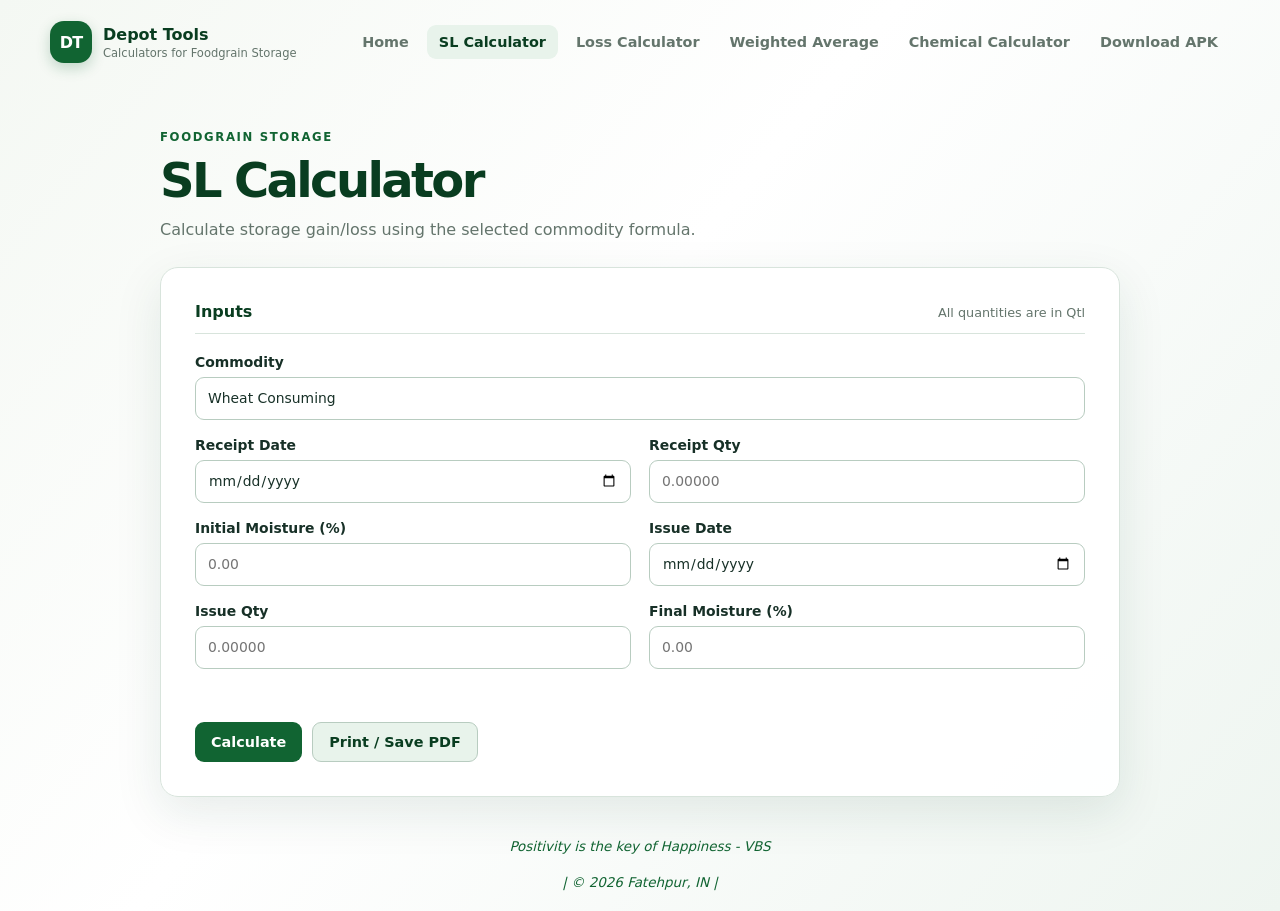
<file: index.html>
<!doctype html>
<html lang="en">
<head>
  <meta charset="utf-8">
  <meta name="viewport" content="width=device-width, initial-scale=1">
  <title>SL Calculator | Depot Tools</title>
  <link rel="stylesheet" href="styles.css">
</head>
<body data-page="sl">
  <header class="site-header">
    <a class="brand" href="index.html">
      <span class="brand-mark">DT</span>
      <span>
        <strong>Depot Tools</strong>
        <small>Calculators for Foodgrain Storage</small>
      </span>
    </a>
    <nav aria-label="Main navigation">
      <a href="https://vipinshri.in/">Home</a>
      <a class="active" href="index.html" aria-current="page">SL Calculator</a>
      <a href="loss.html">Loss Calculator</a>
      <a href="weighted-average.html">Weighted Average</a>
      <a href="chemical.html">Chemical Calculator</a>
      <a href="SL Calculator 6.0.apk">Download APK</a>
    </nav>
  </header>

  <main class="page-shell">
    <section class="intro">
      <p class="eyebrow">FOODGRAIN STORAGE</p>
      <h1>SL Calculator</h1>
      <p>Calculate storage gain/loss using the selected commodity formula.</p>
    </section>

    <section class="card calculator-card">
      <form id="sl-form" novalidate>
        <div class="section-heading">
          <h2>Inputs</h2>
          <span>All quantities are in Qtl</span>
        </div>

        <div class="form-grid">
          <label class="full">Commodity
            <select id="commodity" required>
              <option value="wheat-consuming">Wheat Consuming</option>
              <option value="wheat-procuring">Wheat Procuring</option>
              <option value="rice-consuming">Rice Consuming</option>
              <option value="rice-procuring">Rice Procuring</option>
            </select>
          </label>

          <label>Receipt Date
            <input id="receipt-date" type="date" required>
          </label>

          <label>Receipt Qty
            <input id="receipt-qty" type="number" step="0.00001"
                   min="0" placeholder="0.00000" required>
          </label>

          <label>Initial Moisture (%)
            <input id="initial-moisture" type="number" step="0.01"
                   min="0" placeholder="0.00" required>
          </label>

          <label>Issue Date
            <input id="issue-date" type="date" required>
          </label>

          <label>Issue Qty
            <input id="issue-qty" type="number" step="0.00001"
                   min="0" placeholder="0.00000" required>
          </label>

          <label>Final Moisture (%)
            <input id="final-moisture" type="number" step="0.01"
                   min="0" placeholder="0.00" required>
          </label>
        </div>

        <p class="form-error" id="sl-error" role="alert"></p>

        <div class="button-row">
          <button type="submit">Calculate</button>
          <button class="secondary" id="sl-print" type="button" disabled>
            Print / Save PDF
          </button>
        </div>
      </form>

      <section class="results hidden" id="sl-results" aria-live="polite">
        <div class="section-heading">
          <h2>Result</h2>
          <span>Calculated automatically</span>
        </div>

        <dl class="result-grid">
          <div>
            <dt>Period of Storage</dt>
            <dd id="storage-days">—</dd>
          </div>
          <div>
            <dt>Moisture Change</dt>
            <dd id="moisture-change">—</dd>
          </div>
          <div>
            <dt>Gain / Loss Qty</dt>
            <dd id="gain-loss-qty">—</dd>
          </div>
          <div>
            <dt>Gain / Loss %</dt>
            <dd id="gain-loss-percent">—</dd>
          </div>
          <div>
            <dt>Allowed Gain / Loss</dt>
            <dd id="allowed-gain-loss">—</dd>
          </div>
          <div>
            <dt>Unjustified Loss</dt>
            <dd id="unjustified-loss">—</dd>
          </div>
        </dl>

        <div class="verdict" id="sl-verdict">—</div>
      </section>
    </section>
  </main>

  <footer>Positivity is the key of Happiness - VBS</footer>
  <footer>| © 2026 Fatehpur, IN |</footer>

  <script src="app.js"></script>
</body>
</html>
</file>
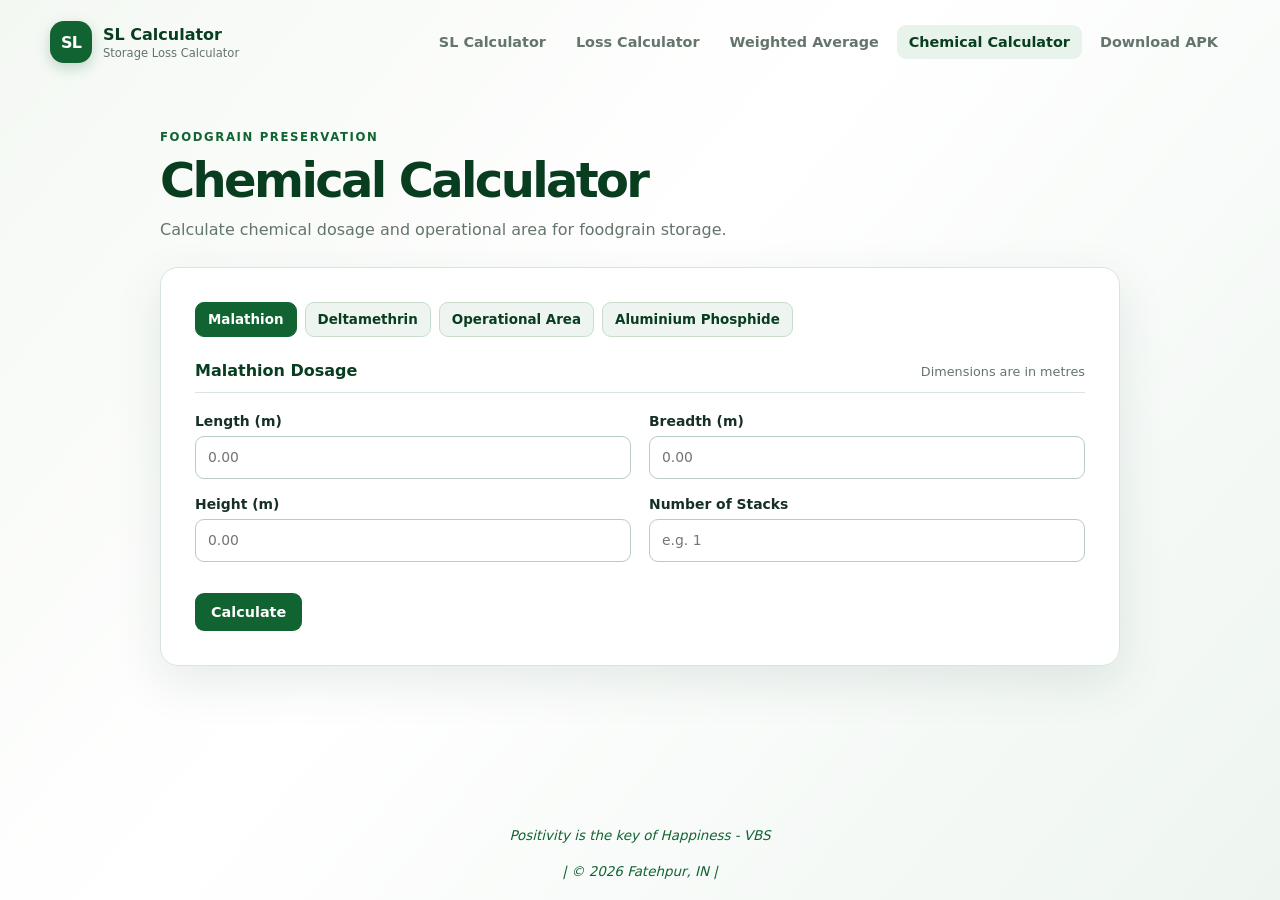
<file: chemical.html>
<!doctype html>
<html lang="en">
<head>
  <meta charset="utf-8">
  <meta name="viewport" content="width=device-width, initial-scale=1">
  <title>Chemical Calculator · SL Calculator</title>
  <link rel="stylesheet" href="styles.css">
</head>
<body data-page="chemical">
  <header class="site-header">
    <a class="brand" href="index.html"><span class="brand-mark">SL</span><span><strong>SL Calculator</strong><small>Storage Loss Calculator</small></span></a>
    <nav aria-label="Main navigation">
      <a href="index.html">SL Calculator</a>
      <a href="loss.html">Loss Calculator</a>
      <a href="weighted-average.html">Weighted Average</a>
      <a class="active" href="chemical.html">Chemical Calculator</a>
 <a href="SL Calculator 6.0.apk">Download APK</a>
    </nav>
  </header>
  <main class="page-shell">
    <section class="intro">
      <p class="eyebrow">FOODGRAIN PRESERVATION</p>
      <h1>Chemical Calculator</h1>
      <p>Calculate chemical dosage and operational area for foodgrain storage.</p>
    </section>
    <section class="card calculator-card">
      <div class="calculator-tabs" role="tablist" aria-label="Chemical calculator type">
        <button class="tab active" type="button" data-chemical-type="malathion" role="tab" aria-selected="true">Malathion</button>
        <button class="tab" type="button" data-chemical-type="deltamethrin" role="tab" aria-selected="false">Deltamethrin</button>
        <button class="tab" type="button" data-chemical-type="operational" role="tab" aria-selected="false">Operational Area</button>
        <button class="tab" type="button" data-chemical-type="aip" role="tab" aria-selected="false">Aluminium Phosphide</button>
      </div>
      <form id="chemical-form" novalidate>
        <div class="section-heading"><h2 id="chemical-form-title">Malathion Dosage</h2><span id="chemical-form-hint">Dimensions are in metres</span></div>
        <div id="chemical-inputs" class="form-grid"></div>
        <p class="form-error" id="chemical-error" role="alert"></p>
        <button type="submit">Calculate</button>
      </form>
      <section class="results hidden" id="chemical-results" aria-live="polite">
        <div class="section-heading"><h2>Result</h2><span>Calculated automatically</span></div>
        <dl class="result-grid" id="chemical-result-grid"></dl>
      </section>
    </section>
  </main>
  <footer>Positivity is the key of Happiness - VBS</footer>
  <footer>| © 2026 Fatehpur, IN | </footer>
  <script src="app.js"></script>
</body>
</html>
</file>
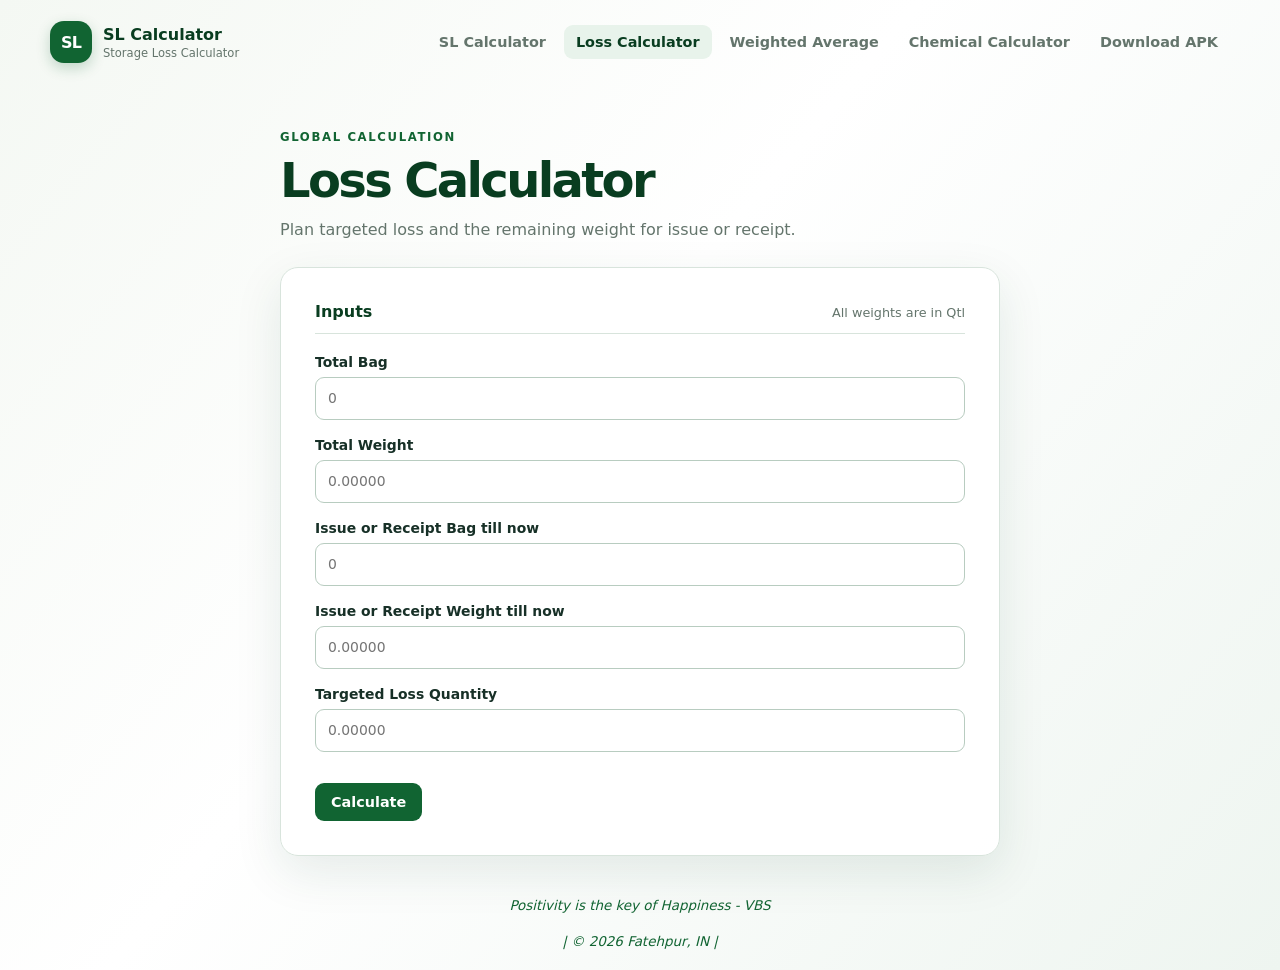
<file: loss.html>
<!doctype html>
<html lang="en">
<head>
  <meta charset="utf-8">
  <meta name="viewport" content="width=device-width, initial-scale=1">
  <title>Loss Calculator · SL Calculator</title>
  <link rel="stylesheet" href="styles.css">
</head>
<body data-page="loss">
  <header class="site-header">
    <a class="brand" href="index.html"><span class="brand-mark">SL</span><span><strong>SL Calculator</strong><small>Storage Loss Calculator</small></span></a>
    <nav aria-label="Main navigation">
      <a href="index.html">SL Calculator</a>
      <a class="active" href="loss.html">Loss Calculator</a>
      <a href="weighted-average.html">Weighted Average</a>
      <a href="chemical.html">Chemical Calculator</a>
      <a href="SL Calculator 6.0.apk">Download APK</a>
    </nav>
  </header>

  <main class="page-shell narrow">
    <section class="intro"><p class="eyebrow">GLOBAL CALCULATION</p><h1>Loss Calculator</h1><p>Plan targeted loss and the remaining weight for issue or receipt.</p></section>

    <section class="card calculator-card">
      <form id="loss-form" novalidate>
        <div class="section-heading"><h2>Inputs</h2><span>All weights are in Qtl</span></div>
        <div class="form-grid single-column">
          <label>Total Bag<input id="total-bags" type="number" step="1" min="0" placeholder="0" required></label>
          <label>Total Weight<input id="total-weight" type="number" step="0.00001" min="0" placeholder="0.00000" required></label>
          <label>Issue or Receipt Bag till now<input id="current-bags" type="number" step="1" min="0" placeholder="0" required></label>
          <label>Issue or Receipt Weight till now<input id="current-weight" type="number" step="0.00001" min="0" placeholder="0.00000" required></label>
          <label>Targeted Loss Quantity<input id="target-loss" type="number" step="0.00001" min="0" placeholder="0.00000" required></label>
        </div>
        <p class="form-error" id="loss-error" role="alert"></p>
        <button type="submit">Calculate</button>
      </form>

      <section class="results hidden" id="loss-results" aria-live="polite">
        <div class="section-heading"><h2>Result</h2></div>
        <dl class="result-grid two-results">
          <div><dt>Running Loss (%)</dt><dd id="running-loss">—</dd></div>
          <div><dt>Final Loss (%)</dt><dd id="final-loss">—</dd></div>
          <div><dt>Required Weight</dt><dd id="required-weight">—</dd></div>
          <div><dt>Required Bag</dt><dd id="required-bags">—</dd></div>
          <div><dt>Required Original Bags</dt><dd id="required-original-bags">—</dd></div>
          <div><dt>Expected Made up Bags</dt><dd id="madeup-bags">—</dd></div>
        </dl>
      </section>
    </section>
  </main>

  <footer>Positivity is the key of Happiness - VBS</footer>
  <footer>| © 2026 Fatehpur, IN | </footer>
  <script src="loss.js"></script>
</body>
</html>
</file>
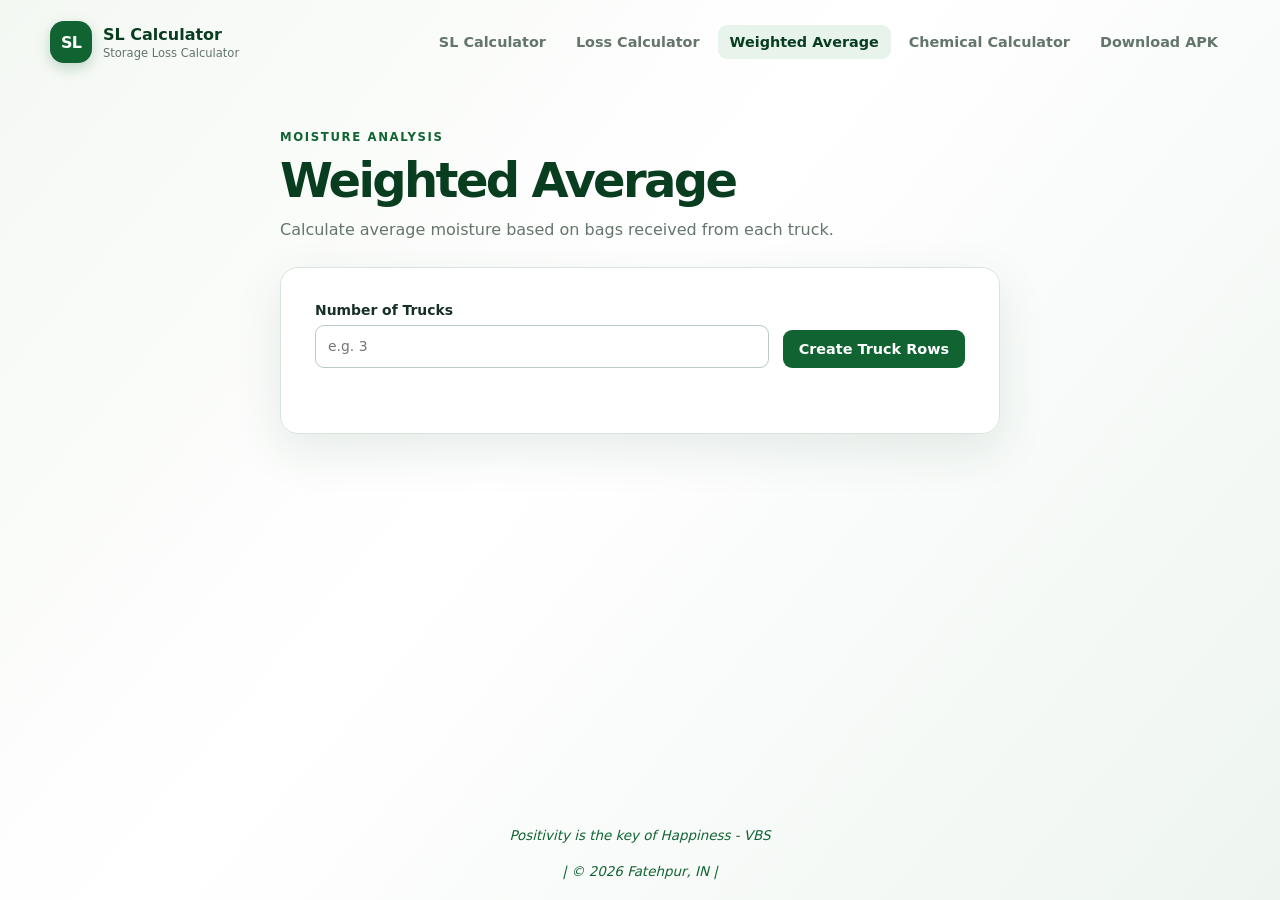
<file: weighted-average.html>
<!doctype html>
<html lang="en">
<head>
  <meta charset="utf-8">
  <meta name="viewport" content="width=device-width, initial-scale=1">
  <title>Weighted Average · SL Calculator</title>
  <link rel="stylesheet" href="styles.css">
</head>
<body data-page="average">
  <header class="site-header">
    <a class="brand" href="index.html"><span class="brand-mark">SL</span><span><strong>SL Calculator</strong><small>Storage Loss Calculator</small></span></a>
    <nav aria-label="Main navigation">
      <a href="index.html">SL Calculator</a>
      <a href="loss.html">Loss Calculator</a>
      <a class="active" href="weighted-average.html">Weighted Average</a>
      <a href="chemical.html">Chemical Calculator</a>
      <a href="SL Calculator 6.0.apk">Download APK</a>
    </nav>
  </header>
  <main class="page-shell narrow">
    <section class="intro"><p class="eyebrow">MOISTURE ANALYSIS</p><h1>Weighted Average</h1><p>Calculate average moisture based on bags received from each truck.</p></section>
    <section class="card calculator-card">
      <div class="truck-setup">
        <label>Number of Trucks<input id="truck-count" type="number" min="1" max="100" step="1" placeholder="e.g. 3"></label>
        <button id="create-trucks" type="button">Create Truck Rows</button>
      </div>
      <p class="form-error" id="average-error" role="alert"></p>
      <form id="average-form" class="hidden" novalidate>
        <div class="section-heading"><h2>Truck Details</h2><span>Bags and moisture for each truck</span></div>
        <div id="truck-rows" class="truck-rows"></div>
        <button type="submit">Calculate Weighted Average</button>
      </form>
      <section class="results hidden" id="average-results" aria-live="polite">
        <div class="section-heading"><h2>Result</h2></div>
        <dl class="result-grid two-results">
          <div><dt>Total Bags</dt><dd id="total-bags">—</dd></div>
          <div><dt>Average Moisture</dt><dd id="average-moisture">—</dd></div>
        </dl>
      </section>
    </section>
  </main>
  <footer>Positivity is the key of Happiness - VBS</footer>
  <footer>| © 2026 Fatehpur, IN | </footer>
  <script src="app.js"></script>
</body>
</html>
</file>
<file: styles.css>
:root {
  --forest: #116432;
  --forest-dark: #093d20;
  --sage: #e8f3eb;
  --gold: #d99b1b;
  --ink: #173027;
  --muted: #64756c;
  --surface: #ffffff;
  --line: #d8e4dc;
  --danger: #b42318;
  --shadow: 0 16px 48px rgba(24, 68, 45, .10);
}

* { box-sizing: border-box; }
body { margin: 0; min-height: 100vh; display: flex; flex-direction: column; background: linear-gradient(130deg, #f4f8f3, #fff 44%, #eef5f0); color: var(--ink); font-family: Inter, ui-sans-serif, system-ui, -apple-system, "Segoe UI", sans-serif; }
.site-header { width: min(1180px, calc(100% - 32px)); margin: 0 auto; min-height: 84px; display: flex; gap: 24px; align-items: center; justify-content: space-between; }
.brand { display: inline-flex; align-items: center; gap: 11px; text-decoration: none; color: var(--forest-dark); }
.brand-mark { width: 42px; height: 42px; border-radius: 14px; display: grid; place-items: center; background: var(--forest); color: white; font-weight: 800; letter-spacing: -.05em; box-shadow: 0 5px 14px rgba(17, 100, 50, .23); }
.brand strong, .brand small { display: block; }
.brand strong { font-size: 1rem; }
.brand small { color: var(--muted); font-size: .72rem; margin-top: 2px; }
nav { display: flex; align-items: center; gap: 6px; }
nav a { padding: 9px 12px; border-radius: 9px; color: var(--muted); text-decoration: none; font-size: .9rem; font-weight: 650; }
nav a:hover, nav a.active { background: var(--sage); color: var(--forest-dark); }
.page-shell { width: min(960px, calc(100% - 32px)); margin: 46px auto 42px; flex: 1; }
.page-shell.narrow { width: min(720px, calc(100% - 32px)); }
.intro { margin-bottom: 24px; max-width: 660px; }
.eyebrow { margin: 0 0 8px; color: var(--forest); font-size: .73rem; font-weight: 800; letter-spacing: .14em; }
h1 { margin: 0; font-size: clamp(2rem, 5vw, 3rem); letter-spacing: -.055em; color: var(--forest-dark); }
.intro > p:last-child { margin: 10px 0 0; color: var(--muted); line-height: 1.55; }
.card { background: rgba(255, 255, 255, .96); border: 1px solid var(--line); border-radius: 18px; box-shadow: var(--shadow); }
.calculator-card { padding: clamp(20px, 4vw, 34px); }
.section-heading { display: flex; gap: 12px; justify-content: space-between; align-items: baseline; border-bottom: 1px solid var(--line); padding-bottom: 12px; margin-bottom: 20px; }
.section-heading h2 { margin: 0; font-size: 1rem; color: var(--forest-dark); }
.section-heading span { color: var(--muted); font-size: .8rem; }
.form-grid { display: grid; grid-template-columns: repeat(2, minmax(0, 1fr)); gap: 17px 18px; }
.form-grid .full { grid-column: 1 / -1; }
.single-column { grid-template-columns: 1fr; }
label { display: grid; gap: 7px; color: var(--ink); font-size: .87rem; font-weight: 650; }
input, select { width: 100%; appearance: none; border: 1px solid #b8ccc0; background: #fff; color: var(--ink); border-radius: 9px; padding: 11px 12px; min-height: 43px; font: inherit; font-weight: 500; outline: none; }
input:focus, select:focus { border-color: var(--forest); box-shadow: 0 0 0 3px rgba(17, 100, 50, .13); }
button { appearance: none; border: 0; border-radius: 9px; padding: 11px 16px; background: var(--forest); color: #fff; font: inherit; font-size: .9rem; font-weight: 750; cursor: pointer; transition: transform .15s ease, background .15s ease; }
button:hover { background: var(--forest-dark); transform: translateY(-1px); }
button:disabled { background: #b5c6ba; cursor: not-allowed; transform: none; }
button.secondary { background: #e8f3eb; color: var(--forest-dark); border: 1px solid #b8ccc0; }
button.secondary:hover { background: #d9eadc; }
.button-row { display: flex; flex-wrap: wrap; gap: 10px; margin-top: 22px; }
.form-error { min-height: 1.2em; color: var(--danger); margin: 14px 0 0; font-size: .88rem; font-weight: 600; }
.results { margin-top: 31px; padding-top: 2px; }
.result-grid { display: grid; grid-template-columns: repeat(2, minmax(0, 1fr)); gap: 12px; margin: 0; }
.result-grid > div { background: #f6faf7; border: 1px solid #dce9df; border-radius: 12px; padding: 14px; }
dt { color: var(--muted); font-size: .79rem; font-weight: 650; }
dd { margin: 5px 0 0; color: var(--forest-dark); font-size: 1.07rem; font-weight: 800; }
.verdict { margin-top: 14px; border-radius: 12px; padding: 14px 16px; text-align: center; background: #e2f2e5; color: #075a2a; font-weight: 850; letter-spacing: .03em; }
.verdict.unjustified { background: #fce8e6; color: var(--danger); }
.truck-setup { display: grid; grid-template-columns: 1fr auto; gap: 14px; align-items: end; }
.truck-rows { display: grid; gap: 10px; margin-bottom: 20px; }
.truck-row { display: grid; grid-template-columns: 68px 1fr 1fr; gap: 12px; align-items: end; padding: 14px; background: #f7faf7; border: 1px solid var(--line); border-radius: 12px; }
.truck-number { min-height: 43px; display: flex; align-items: center; color: var(--forest); font-weight: 800; font-size: .9rem; }
.calculator-tabs { display: flex; flex-wrap: wrap; gap: 8px; margin: 0 0 24px; }
button.tab { background: #eef5f0; border: 1px solid #c8ddcc; color: var(--forest-dark); padding: 9px 12px; font-size: .84rem; }
button.tab:hover { background: #dcece0; }
button.tab.active { background: var(--forest); border-color: var(--forest); color: white; }
.hidden { display: none !important; }
footer { width: min(1180px, calc(100% - 32px)); margin: auto auto 21px; color: var(--forest); text-align: center; font-size: .84rem; font-style: italic; }

@media (max-width: 650px) {
  .site-header { min-height: auto; padding: 16px 0; align-items: flex-start; flex-direction: column; }
  nav { width: 100%; overflow-x: auto; padding-bottom: 1px; }
  nav a { white-space: nowrap; }
  .page-shell { margin-top: 24px; }
  .form-grid, .result-grid { grid-template-columns: 1fr; }
  .form-grid .full { grid-column: auto; }
  .section-heading { align-items: flex-start; flex-direction: column; gap: 4px; }
  .truck-setup { grid-template-columns: 1fr; }
  .truck-row { grid-template-columns: 1fr; gap: 10px; }
  .truck-number { min-height: auto; }
  .calculator-tabs { flex-wrap: nowrap; overflow-x: auto; padding-bottom: 3px; }
  button.tab { white-space: nowrap; }
}

@media print {
  body { background: #fff; }
  .site-header, footer, form, .intro { display: none !important; }
  .page-shell { width: 100%; margin: 0; }
  .card { border: 0; box-shadow: none; }
  .results { display: block !important; margin-top: 0; }
}
</file>
